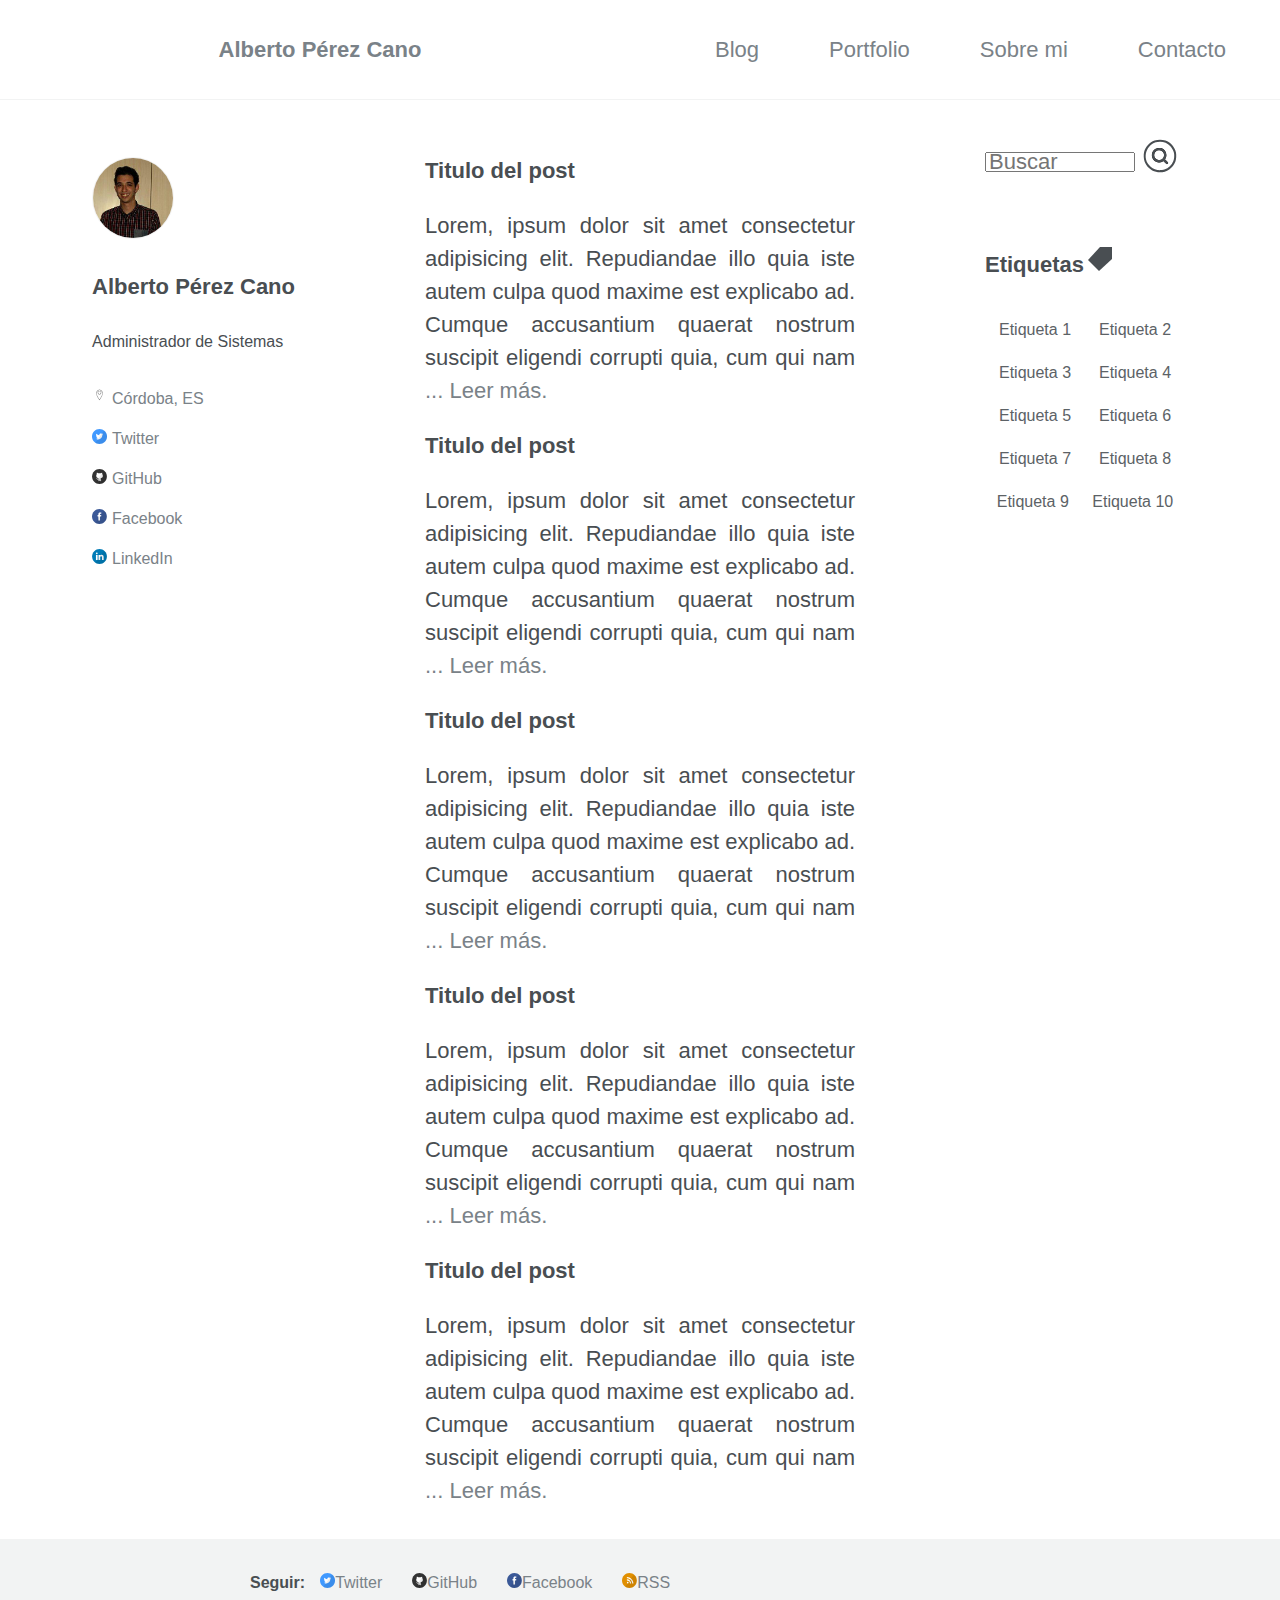
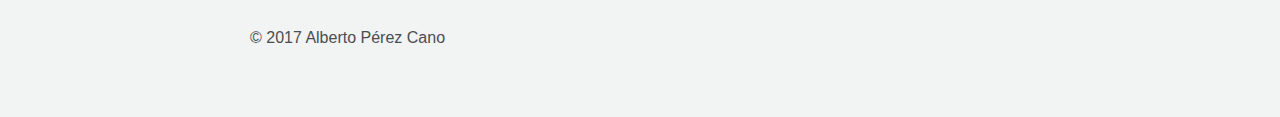
<file: index.html>
<!DOCTYPE html>
<html lang="es">

<head>
    <meta charset="UTF-8">
    <meta name="viewport" content="width=device-width, initial-scale=1.0">
    <meta http-equiv="X-UA-Compatible" content="ie=edge">
    <title>Alberto Pérez Cano - Inicio</title>
    <link rel="stylesheet" href="./css/normalize.css">
    <link rel="stylesheet" href="./css/style.css">
    <script src="./js/canvas.js"></script>
</head>

<body>
    <div id="blog">
        <div class="cabecera">
                <header><h1><a href="./index.html">Alberto Pérez Cano</a></h1></header>
            <nav>
                <ul>
                    <li><a href="./index.html">Blog</a></li>
                    <li><a href="#">Portfolio</a></li>
                    <li><a href="#">Sobre mi</a></li>
                    <li><a href="./contacto.html">Contacto</a></li>
                </ul>
            </nav>
        </div>
        <div class="contenido">
            <aside id="perfil">
                <div id="autor">
                    <img class="avatarRedondo" src="./img/avatar.jpg" alt="Alberto Pérez Cano">
                    <h3>Alberto Pérez Cano</h3>
                    <p class="descripcion">Administrador de Sistemas</p>
                    <ul>
                        <li><img src="./img/map_mark.svg" alt="localizacion" class="rrss"><a>Córdoba, ES</a></li>
                        <li><img src="./img/tw.svg" alt="Twitter" class="rrss"><a href="#">Twitter</a></li>
                        <li><img src="./img/gh.svg" alt="GitHub" class="rrss"><a href="#">GitHub</a></li>
                        <li><img src="./img/fb.svg" alt="Facebook" class="rrss"><a href="#">Facebook</a></li>
                        <li><img src="./img/in.svg" alt="LinkedIn" class="rrss"><a href="#">LinkedIn</a></li>
                    </ul>
                </div>
            </aside>
            <main>
                <section>
                    <article>
                        <header class="tituloPost"><h3><a href="#">Titulo del post</a></h3></header>
                        Lorem, ipsum dolor sit amet consectetur adipisicing elit. Repudiandae illo quia iste autem culpa quod maxime est explicabo ad. Cumque accusantium quaerat nostrum suscipit eligendi corrupti quia, cum qui nam<a href="#" class="leermas"> ... Leer más.</a>
                    </article>
                    <article>
                        <header class="tituloPost"><h3><a href="#">Titulo del post</a></h3></header>
                        Lorem, ipsum dolor sit amet consectetur adipisicing elit. Repudiandae illo quia iste autem culpa quod maxime est explicabo ad. Cumque accusantium quaerat nostrum suscipit eligendi corrupti quia, cum qui nam<a href="#" class="leermas"> ... Leer más.</a>
                    </article>
                    <article>
                        <header class="tituloPost"><h3><a href="#">Titulo del post</a></h3></header>
                        Lorem, ipsum dolor sit amet consectetur adipisicing elit. Repudiandae illo quia iste autem culpa quod maxime est explicabo ad. Cumque accusantium quaerat nostrum suscipit eligendi corrupti quia, cum qui nam<a href="#" class="leermas"> ... Leer más.</a>
                    </article>
                    <article>
                        <header class="tituloPost"><h3><a href="#">Titulo del post</a></h3></header>
                        Lorem, ipsum dolor sit amet consectetur adipisicing elit. Repudiandae illo quia iste autem culpa quod maxime est explicabo ad. Cumque accusantium quaerat nostrum suscipit eligendi corrupti quia, cum qui nam<a href="#" class="leermas"> ... Leer más.</a>
                    </article>
                    <article>
                        <header class="tituloPost"><h3><a href="#">Titulo del post</a></h3></header>
                        Lorem, ipsum dolor sit amet consectetur adipisicing elit. Repudiandae illo quia iste autem culpa quod maxime est explicabo ad. Cumque accusantium quaerat nostrum suscipit eligendi corrupti quia, cum qui nam<a href="#" class="leermas"> ... Leer más.</a>
                    </article>
                </section>
            </main>
            <aside>
                <div id="busqueda">
                    <input type="search" class="buscar" placeholder="Buscar"><img src="./img/busqueda.svg" alt="busqueda">
                </div>
                <div id="nubeEtiquetas">
                    <h3>Etiquetas<canvas id="etiquetaCanvas" width="30" height="30"></canvas></h3>
                    <div id="etiquetas">
                        <ul>
                            <li><a href="#">Etiqueta 1</a></li>
                            <li><a href="#">Etiqueta 2</a></li>
                            <li><a href="#">Etiqueta 3</a></li>
                            <li><a href="#">Etiqueta 4</a></li>
                            <li><a href="#">Etiqueta 5</a></li>
                            <li><a href="#">Etiqueta 6</a></li>
                            <li><a href="#">Etiqueta 7</a></li>
                            <li><a href="#">Etiqueta 8</a></li>
                            <li><a href="#">Etiqueta 9</a></li>
                            <li><a href="#">Etiqueta 10</a></li>
                        </ul>
                    </div>
                    
                </div>
            </aside>
        </div>

        <footer>
            <div id="rrss">
                <ul>
                    <li><strong>Seguir:</strong></li>
                    <li><img src="./img/tw.svg" alt="twitter" class="rrss"><a href="#">Twitter</a></li>
                    <li><img src="./img/gh.svg" alt="github" class="rrss"><a href="#">GitHub</a></li>
                    <li><img src="./img/fb.svg" alt="facebook" class="rrss"><a href="#">Facebook</a></li>
                    <li><img src="./img/rss.svg" alt="rss" class="rrss"><a href="#">RSS</a></li>
                </ul>
            </div>
            
            <p>© 2017 Alberto Pérez Cano</p>
        </footer>
    </div>
</body>

</html>
</file>
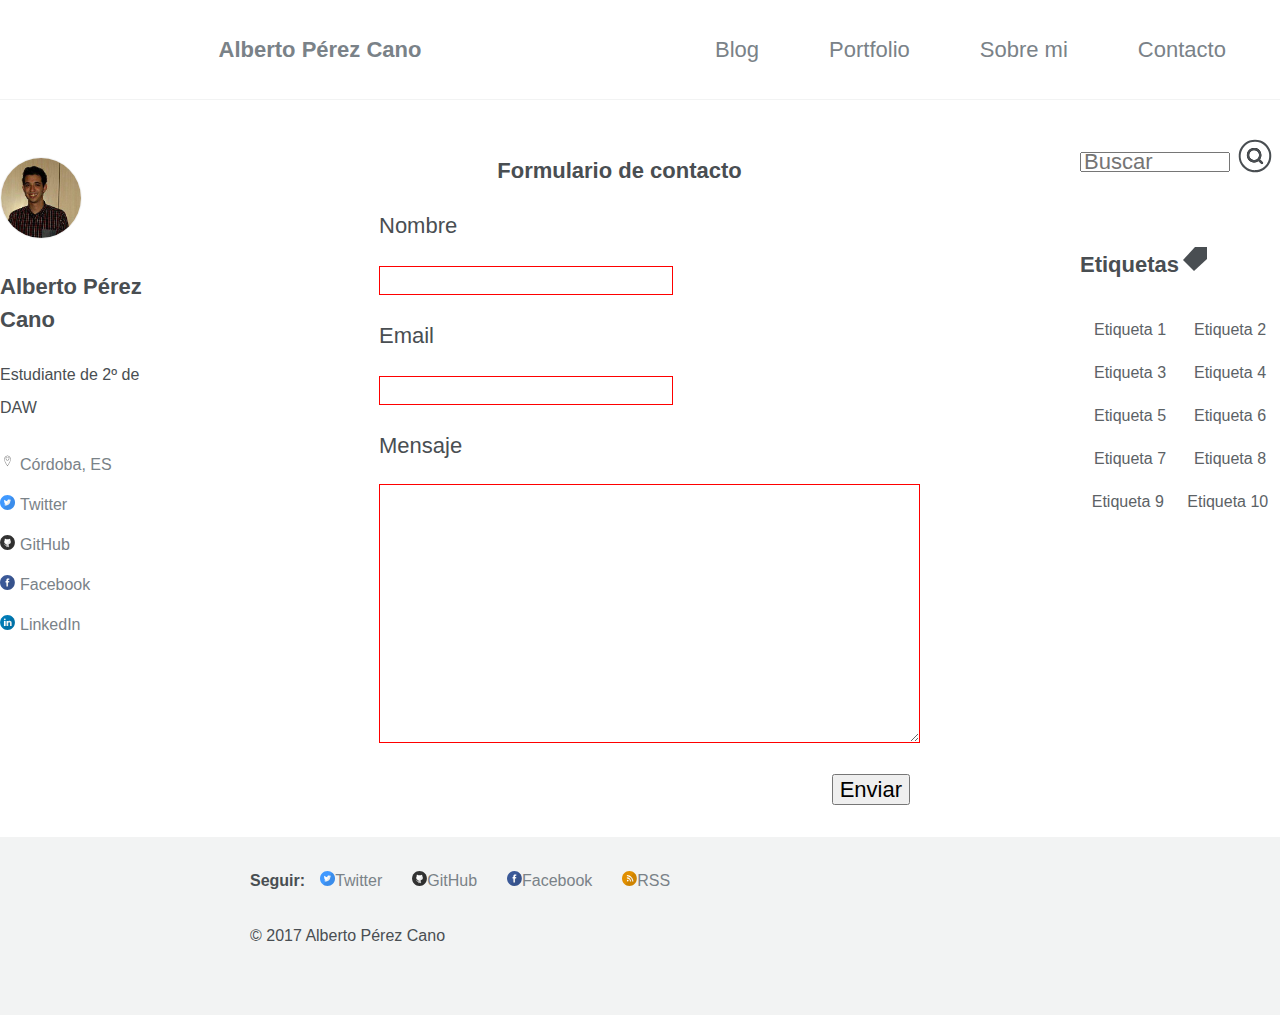
<file: contacto.html>
<!DOCTYPE html>
<html lang="es">

<head>
    <meta charset="UTF-8">
    <meta name="viewport" content="width=device-width, initial-scale=1.0">
    <meta http-equiv="X-UA-Compatible" content="ie=edge">
    <title>Alberto Pérez Cano - Contacto</title>
    <link rel="stylesheet" href="./css/normalize.css">
    <link rel="stylesheet" href="./css/style.css">
    <script src="./js/canvas.js"></script>
</head>

<body>
    <div id="blog">
        <div class="cabecera">
            <header><h1><a href="./index.html">Alberto Pérez Cano</a></h1></header>
            <nav>
                <ul>
                    <li><a href="./index.html">Blog</a></li>
                    <li><a href="#">Portfolio</a></li>
                    <li><a href="#">Sobre mi</a></li>
                    <li><a href="./contacto.html">Contacto</a></li>
                </ul>
            </nav>
        </div>
        <div class="contenido">
            <aside id="perfil">
                <div id="autor">
                    <img class="avatarRedondo" src="./img/avatar.jpg" alt="Alberto Pérez Cano">
                    <h3>Alberto Pérez Cano</h3>
                    <p class="descripcion">Estudiante de 2º de DAW</p>
                    <ul>
                        <li><img src="./img/map_mark.svg" alt="localizacion" class="rrss"><a>Córdoba, ES</a></li>
                        <li><img src="./img/tw.svg" alt="Twitter" class="rrss"><a href="#">Twitter</a></li>
                        <li><img src="./img/gh.svg" alt="GitHub" class="rrss"><a href="#">GitHub</a></li>
                        <li><img src="./img/fb.svg" alt="Facebook" class="rrss"><a href="#">Facebook</a></li>
                        <li><img src="./img/in.svg" alt="LinkedIn" class="rrss"><a href="#">LinkedIn</a></li>
                    </ul>
                </div>
            </aside>
            <main>
                <section>
                    <header><h3>Formulario de contacto</h3></header>
                    <form action="#" id="formularioContacto">
                        <label for="nombre">Nombre</label>
                        <p><input type="text" required></p>
                        <label for="email">Email</label>
                        <p><input type="email" pattern="(^[a-zA-Z0-9_.+-]+@[a-zA-Z0-9-]+\.[a-zA-Z0-9-.]+$)" required></p>
                        <label for="mensaje">Mensaje</label>
                        <p><textarea name="mensaje" cols="40" rows="10" required></textarea></p>
                        <div class="enviar"><input type="submit" value="Enviar" id="enviar"></div>
                    </form>
                </section>
            </main>
            <aside>
                <div id="busqueda">
                    <input type="search" class="buscar" placeholder="Buscar"><img src="./img/busqueda.svg" alt="busqueda">
                </div>
                <div id="nubeEtiquetas">
                    <h3>Etiquetas<canvas id="etiquetaCanvas" width="30" height="30"></canvas></h3>
                    <div id="etiquetas">
                        <ul>
                            <li><a href="#">Etiqueta 1</a></li>
                            <li><a href="#">Etiqueta 2</a></li>
                            <li><a href="#">Etiqueta 3</a></li>
                            <li><a href="#">Etiqueta 4</a></li>
                            <li><a href="#">Etiqueta 5</a></li>
                            <li><a href="#">Etiqueta 6</a></li>
                            <li><a href="#">Etiqueta 7</a></li>
                            <li><a href="#">Etiqueta 8</a></li>
                            <li><a href="#">Etiqueta 9</a></li>
                            <li><a href="#">Etiqueta 10</a></li>
                        </ul>
                    </div>
                    
                </div>
            </aside>
        </div>

        <footer>
            <div id="rrss">
                <ul>
                    <li><strong>Seguir:</strong></li>
                    <li><img src="./img/tw.svg" alt="twitter" class="rrss"><a href="#">Twitter</a></li>
                    <li><img src="./img/gh.svg" alt="github" class="rrss"><a href="#">GitHub</a></li>
                    <li><img src="./img/fb.svg" alt="facebook" class="rrss"><a href="#">Facebook</a></li>
                    <li><img src="./img/rss.svg" alt="rss" class="rrss"><a href="#">RSS</a></li>
                </ul>
            </div>
            
            <p>© 2017 Alberto Pérez Cano</p>
        </footer>
    </div>
</body>

</html>
</file>
<file: css/style.css>
body {
    font-family: Arial, Helvetica, sans-serif;
    font-size: 22px;
    color: #494E52;
    line-height: 33px;
}

header {
    grid-area: header;
    background-color: #FFF;
    display: flex;
    align-items: center;
    justify-content: center;
}

h1 {
    font-size: 22px;
    color: #7a8288;
}

h1 a{
    color: #7a8288;
    text-decoration: none;
}

h1 a:hover {
    color: #5c6266;
}

h3 {
    font-size: 22px;
}

nav {
    grid-area: nav;
    background-color: #FFF;
    display: flex;
    align-items: center;
    justify-content: flex-start;
}

#perfil {
    grid-area: perfil;
    background-color: #FFF;
    display: flex;
    justify-content: flex-end;
}

main {
    grid-area: main;
    background-color: #FFF;
}

aside {
    grid-area: aside;
    background-color: #FFF;
}

footer {
    grid-area: footer;
    background-color: #F2F3F3;
    margin-top: 1em;
}

.cabecera {
    grid-area: cabecera;
    display: grid;
    grid-template-columns: 1fr 1fr;
    grid-template-areas: "header nav";
    border-bottom: 1px solid #F2F3F3;
}

nav ul {
    display: flex;
    list-style: none;
}

nav ul>li {
    padding: 5px 15px;
}

nav ul>li a {
    margin: 20px;
    text-decoration: none;
    color: #7A8288;
}

nav ul>li a:hover {
    color: #5c6266;
    padding-bottom: 5px;
    border-bottom: 3px solid #5c6266;
}

.contenido {
    margin-top: 1em;
    grid-area: contenido;
    display: grid;
    grid-gap: 50px;
    grid-template-columns: 1fr 2fr 1fr;
    grid-template-areas: "perfil main aside";
}

#blog {
    display: grid;
    grid-gap: 10px;
    grid-template-rows: 100px 1fr 200px;
    grid-template-areas: "cabecera cabecera cabecera cabecera" "contenido contenido contenido contenido" "footer footer footer footer";
}

#autor {
    vertical-align: top;
    margin-top: 25px;
}

.avatarRedondo {
    max-width: 80px;
    border: 1px solid #f2f3f3;
    margin: 0;
    padding: 0;
    border-radius: 50%;
    transition: all .3s ease-in-out;
}

.avatarRedondo:hover{
    transform: scale(1.4);
}

.rrss {
    width: 15px;
    height: 15px;
}

#rrss {
    margin-left: 250px;
}

footer ul {
    padding: 0px;
    display: flex;
    list-style: none;
}

footer ul>li {
    padding: 5px 15px 0px 0px;
    font-size: 16px;
}

footer p {
    margin-left: 250px;
    font-size: 16px;
}

footer ul>li a {
    text-decoration: none;
    color: #7A8288;
    padding: 0px 15px 0px 0px;
}

.descripcion {
    font-size: 16px;
    margin-bottom: 20px;
    margin-top: 10px;
}

#autor ul {
    list-style: none;
    padding: 0px;
}

#autor ul>li {
    margin-bottom: 5px;
}

#autor a {
    font-size: 16px;
    margin-left: 5px;
    text-decoration: none;
    color: #7A8288;
}

#autor a:hover {
    color: #5c6266;
    padding-bottom: 3px;
    border-bottom: 2px solid #5c6266;
}

.tituloPost {
    justify-content: flex-start;
}

article {
    margin: 0px 20px 0px 20px;
    text-align: justify;
    padding: 0px 60px 0px 60px;
}

#busqueda {
    display: flex;
    align-items: center;
    justify-content: flex-start;
    width: 200px;

}#busqueda img {
    width: 60px;
    height: 60px;
    cursor: pointer;
}

.buscar {
    height: 20px;
    max-width: 150px;
}

#nubeEtiquetas {
    margin-top: 50px;
}

#etiquetas {
    max-height: 500px;
    max-width: 200px;
    font-size: 16px;
}

#etiquetas ul {
    list-style: none;
    display: flex;
    flex-wrap: wrap;
    justify-content: space-around;
    padding: 0px;
}

#etiquetas ul li {
    margin-top: 10px;
}

article a {
    color: #494E52;
    text-decoration: none;
}

article a:hover {
    text-decoration-line: underline;
}

#etiquetas a {
    color: #5c6266;
    text-decoration: none;
}

#etiquetas a:hover {
    color: #494E52;
    text-decoration-line: underline;
}

#formularioContacto{
    margin: 0px 50px 0px 20px;
    padding: 0px 60px 0px 150px;
    overflow: auto;
    background-color: #FFF;
}

#formularioContacto textarea{
    max-width: 613px;
    max-height: 267px;
}

#formularioContacto input[type="text"]:valid, #formularioContacto input[type="email"]:valid, #formularioContacto textarea:valid{
    border: 1px solid #8BC34A;
}

#formularioContacto input[type="text"]:invalid, #formularioContacto input[type="email"]:invalid, #formularioContacto textarea:invalid{
    border: 1px solid #FF0000;
}

#enviar{
    max-width: 150px;
    cursor: pointer;
}

.enviar{
    display: flex;
    flex-direction: row-reverse;
    padding-right: 10px;
}

.leermas{
    color: #7A8288;
}
</file>
